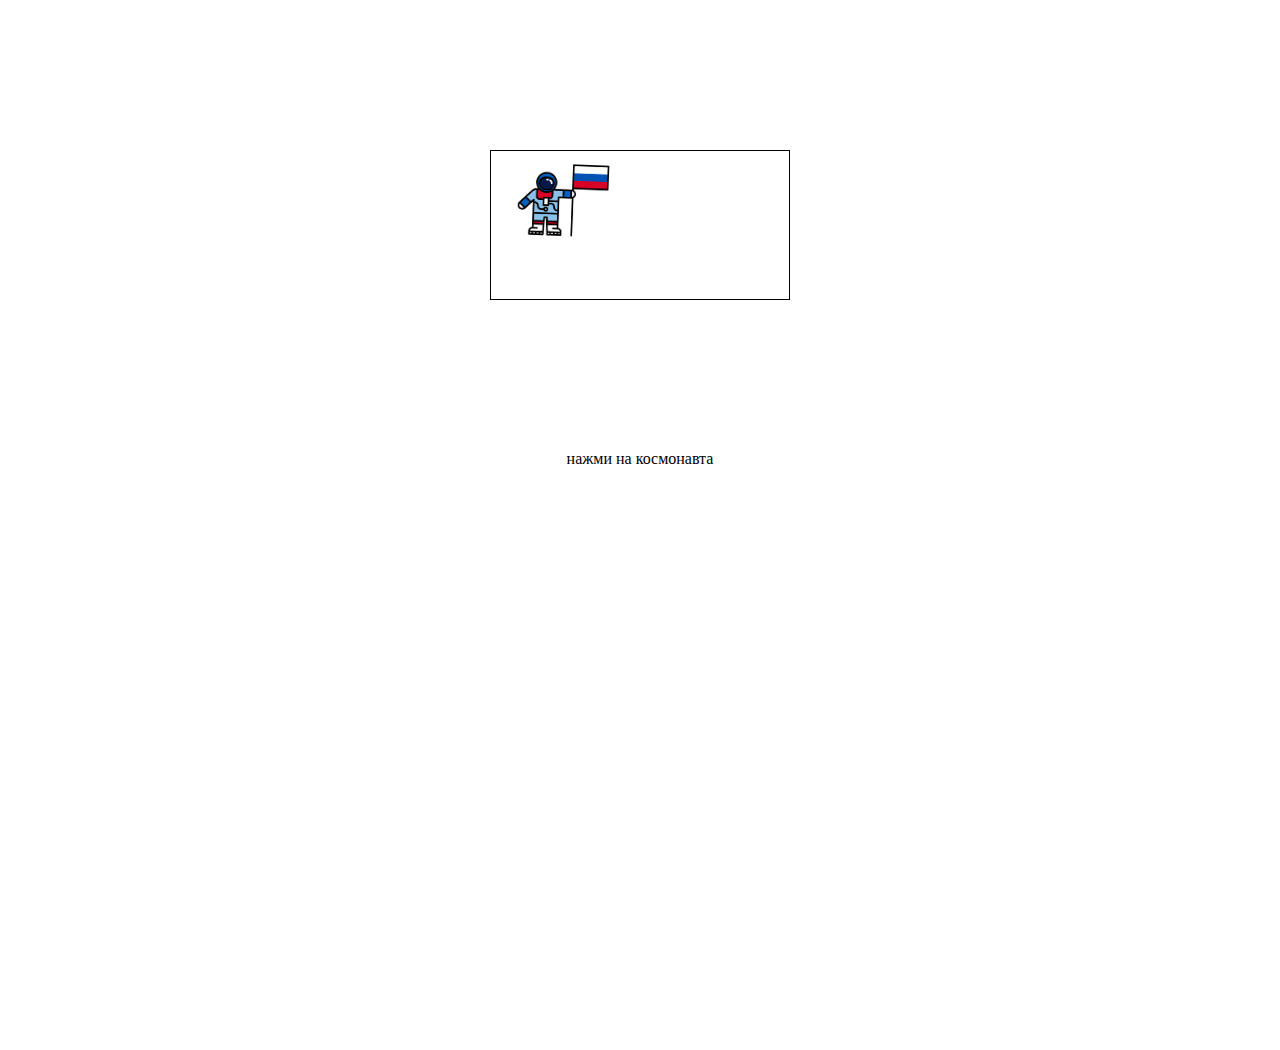
<file: Sketch/LangSpaceMan/index.html>
<!DOCTYPE html>
<html lang="ru">
<head>
    <meta charset="UTF-8">
    <meta name="viewport" content="width=device-width, initial-scale=1.0">
    <script src="jquery-2.2.3.min.js" rel="script"></script>
    <title>Space</title>
    <link rel="stylesheet" href="style.css">
</head>
<body>
<div class="langSwitch-wrapper">
    <div class="langSwitch">
        <div class="spaceman spaceman--ru">

        </div>
    </div>
</div>
<div class="text">нажми на космонавта</div>
</body>

<script src="MyJs.js" rel="script"></script>
</html>
</file>
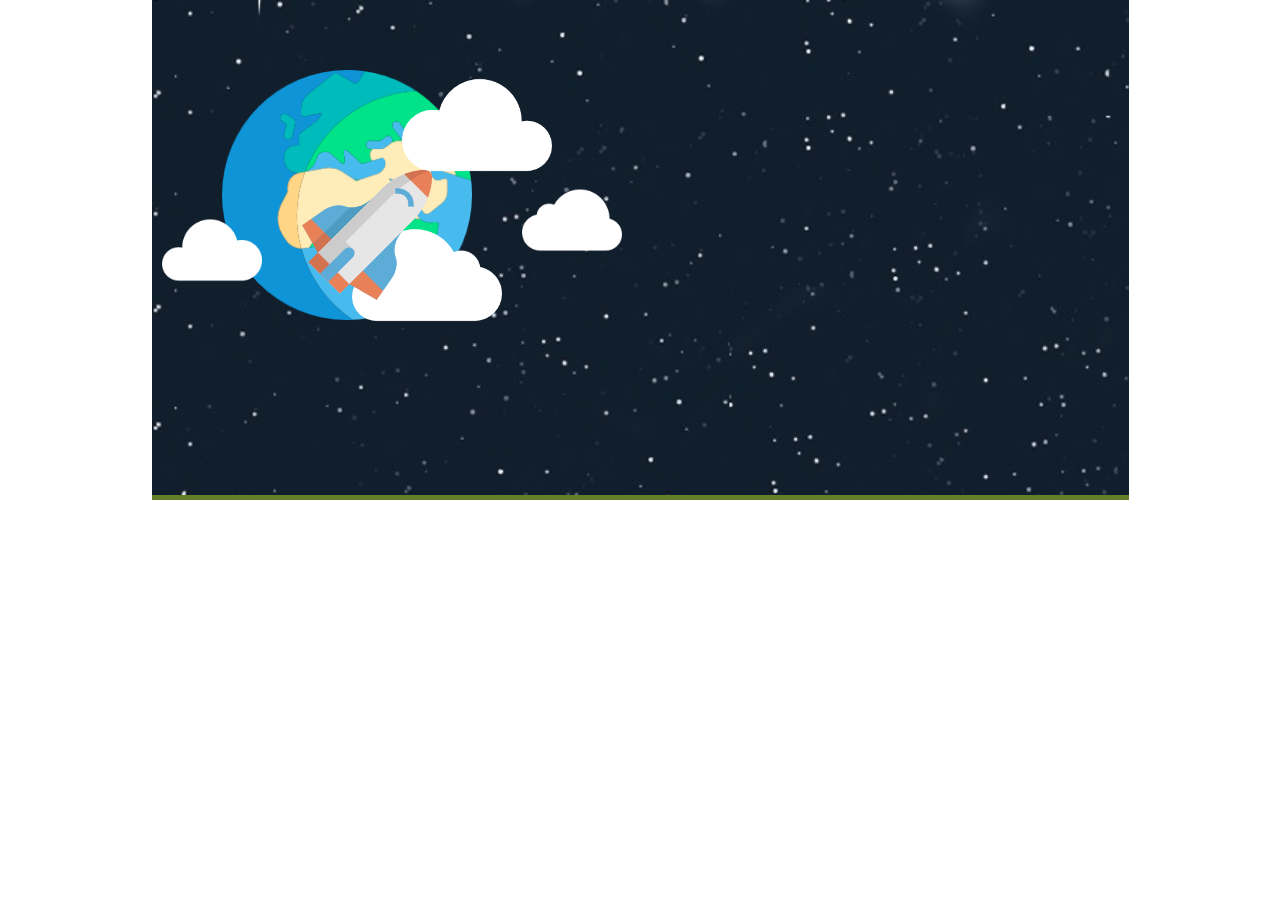
<file: Sketch/space/index.html>
<!DOCTYPE html>
<html lang="ru">
<head>
    <meta charset="UTF-8">
    <meta name="viewport" content="width=device-width, initial-scale=1.0">
    <script src="jquery-2.2.3.min.js" rel="script"></script>
    <title>Space</title>
    <link rel="stylesheet" href="style.css">
</head>
<body>
<div id="landing-content">
    <section class="slider">
        <img class="planet-earth"src="planet-earth.png"></img>
        <img class="rocketq"src="rocketq.png"></img>
        <img class="cloud cloud1"src="cloud.png"></img>
        <img class="cloud cloud2"src="cloud2.png"></img>
        <img class="cloud cloud3"src="clouds.png"></img>
        <img class="cloud cloud4"src="clouds2.png"></img>

    </section>
</div>


</body>

<script src="MyJs.js" rel="script"></script>
</html>
</file>
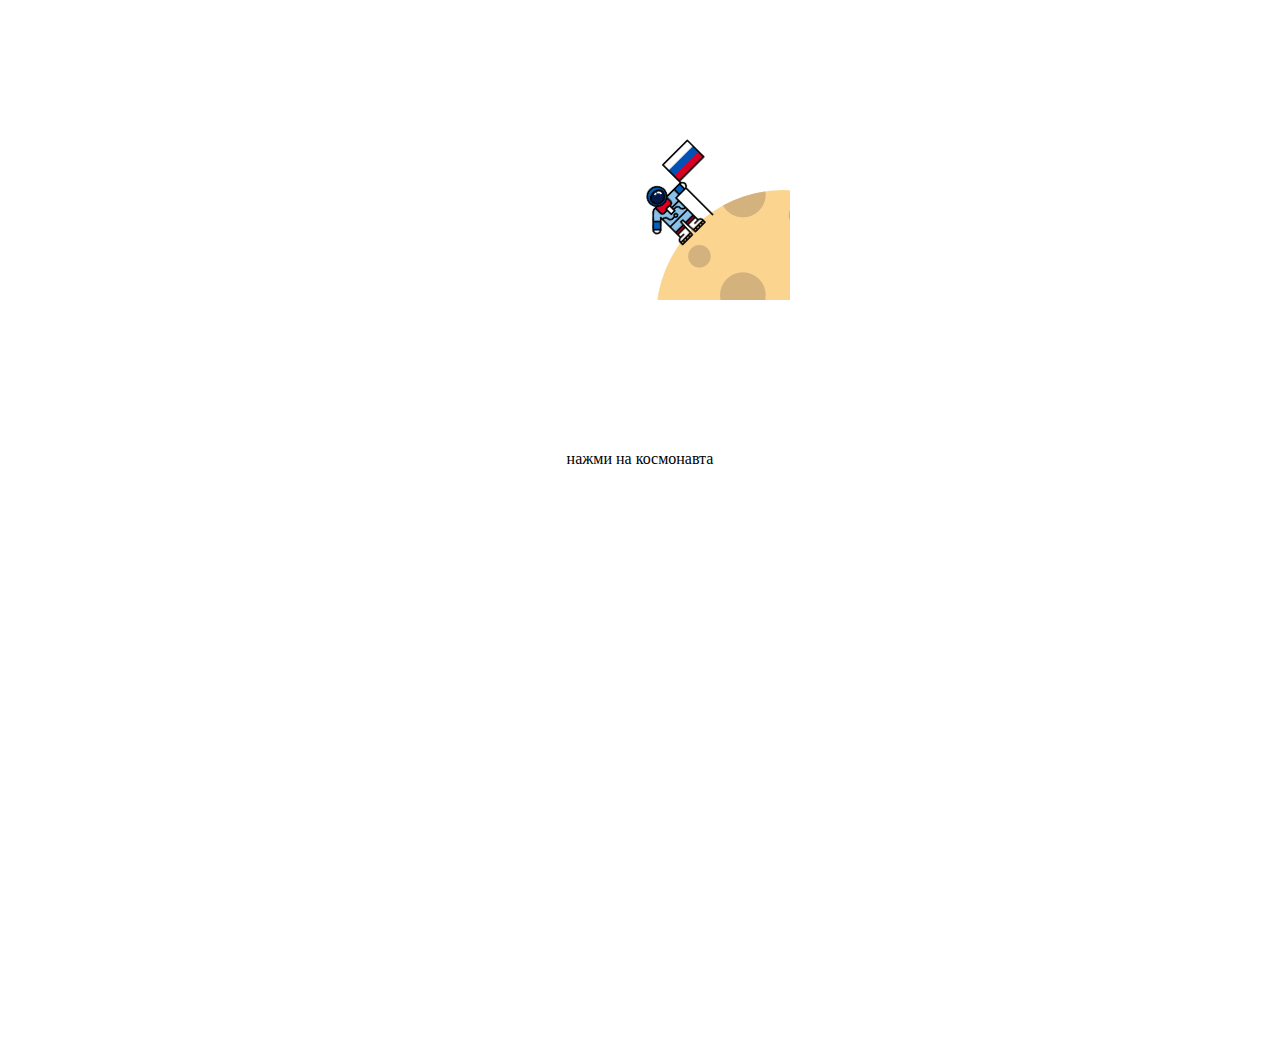
<file: Sketch/LangSpaceMan/index2.html>
<!DOCTYPE html>
<html lang="ru">
<head>
    <meta charset="UTF-8">
    <meta name="viewport" content="width=device-width, initial-scale=1.0">
    <script src="jquery-2.2.3.min.js" rel="script"></script>
    <title>Space</title>
    <link rel="stylesheet" href="style.css">
</head>
<body>
<div class="langSwitch-wrapper langSwitch-wrapper--moon">
        <div class="spaceman spaceman2 animation spaceman--ru">

        </div>
</div>
<div class="text">нажми на космонавта</div>
</body>

<script src="MyJs.js" rel="script"></script>
</html>
</file>
<file: Sketch/LangSpaceMan/style.css>
@keyframes go-left-right {   /* назовём анимацию: "go-left-right" */
    from {
        transform: translateX(0px) translateY(0px)  rotate(-45deg);
    }
    to {
        transform: translateX(-22px) translateY(-22px)  rotate(-45deg);
    }
}


/* Префикс для Chrome, Opera, Safari */
@-webkit-keyframes go-left-right {
    from {
        transform: rotate(-45deg);
    }
    to {
        transform: translateX(-22px) translateY(-22px)  rotate(-45deg);
    }
}


html, body {
    min-height: 100vh;
    margin: 0;
    padding: 0;
}

* {
    box-sizing: border-box;
}

.langSwitch-wrapper{
    position: relative;
    margin: 150px auto;
    max-width: 300px;
    height: 150px;
    border: 1px solid;
    overflow: hidden;
}

.langSwitch-wrapper--moon{
    background-image: url("Image/full-moon.png");
    background-repeat: no-repeat;
    background-position: 166px 40px;
    overflow: visible;
    border: none;
}

.langSwitch{
    position: relative;
    max-height: 50%;
    cursor: pointer;
    max-width: 90px;
    width: 100%;
    height: 100%;
}

.spaceman2{
    left: 147px;
    top: 10px;
    position: relative;
    max-height: 50%;
    cursor: pointer;
    max-width: 90px;
    width: 100%;
    transform:  rotate(-45deg);
}

.spaceman2.animation:hover{
    animation: go-left-right 2s infinite alternate;
    -webkit-animation: go-left-right 2s infinite alternate;

}

.spaceman{
    position: relative;
    display: block;
    width: 100%;
    height: 100%;
    background-size: 100%;
    background-repeat:  no-repeat;
    background-image: url("Image/ru.png");
}

.spaceman--en{
    background-image: url("Image/en.png");
}

.text{
    text-align: center;
}
</file>
<file: Sketch/space/style.css>
html, body {
    height: 100vh;
    margin: 0;
    padding: 0;
}

* {
    box-sizing: border-box;
}
#landing-content {
    overflow: hidden;
    background-image: url(IMG-6.jpg);
    width: 100%;
    max-width: 977px;
    margin: 0 auto;
    background-size: 150% 150%;
    background-repeat: no-repeat;
    max-height: 500px;
    border-bottom: solid;
    border-bottom-color: #628027;
    border-bottom-width: 5px;
    position: relative;
}

.slider {
    margin-left: auto;
    margin-right: auto;
    overflow: hidden;
    padding-top: 200px;
    max-width: 1002px;
    height: 100vh;
    max-height: 500px;
}

/*.slider img {*/
    /*width: 80%;*/
    /*padding-left: 10%;*/
    /*padding-right: 10%;*/
    /*height: auto;*/
    /*margin-left: auto;*/
    /*margin-right: auto;*/
/*}*/


.planet-earth{
    position: absolute;
    width: 250px;
    top: 70px;
    left: 70px;
}

.rocketq{
    transform: rotate(45deg);
    position: absolute;
    width: 150px;
    top: 150px;
    left: 150px;
    z-index: 3;
}

.cloud{
    display: block;
    position:  absolute;
    right: 0;
}

.cloud1{
    width: 100px;
    left: 10px;
}
.cloud2{
     width: 150px;
     left: 250px;
     top: 50px;
     z-index: 4;
 }

.cloud3{
    width: 150px;
    left: 200px;
    top: 200px;
    z-index: 2;
}

.cloud4{
    width: 100px;
    left: 370px;
    top: 170px;
    z-index: 2;
}
</file>
